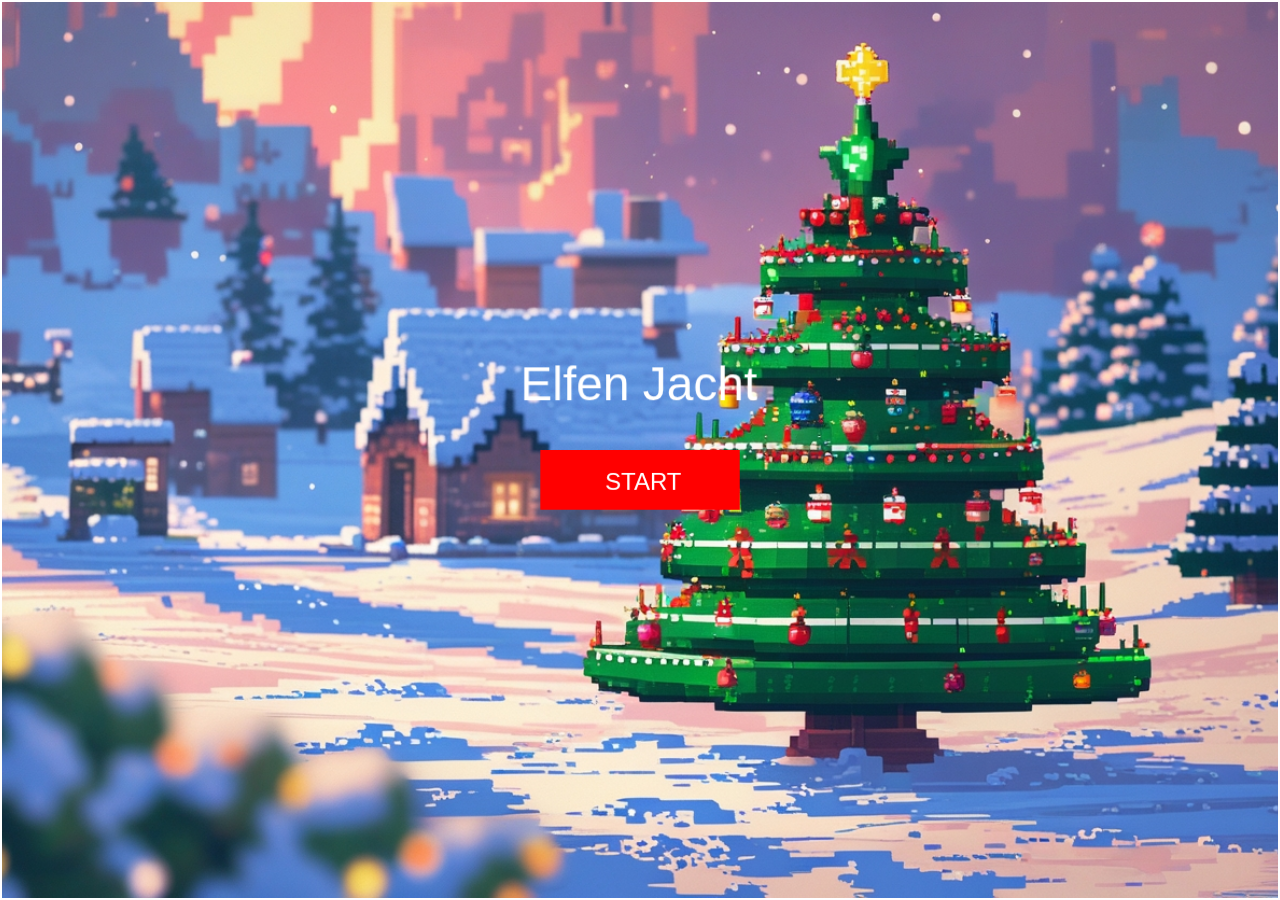
<file: page/index.html>
<!DOCTYPE html>
<html lang="en">
  <head>
    <meta charset="UTF-8" />
    <meta name="viewport" content="width=device-width, initial-scale=1.0" />
    <title>Elf Hunt</title>
    <link rel="stylesheet" href="../css/style.css" />
  </head>
  <body>
    <canvas id="gameCanvas"></canvas>
    <script src="../js/main.js"></script>
  </body>
</html>
</file>
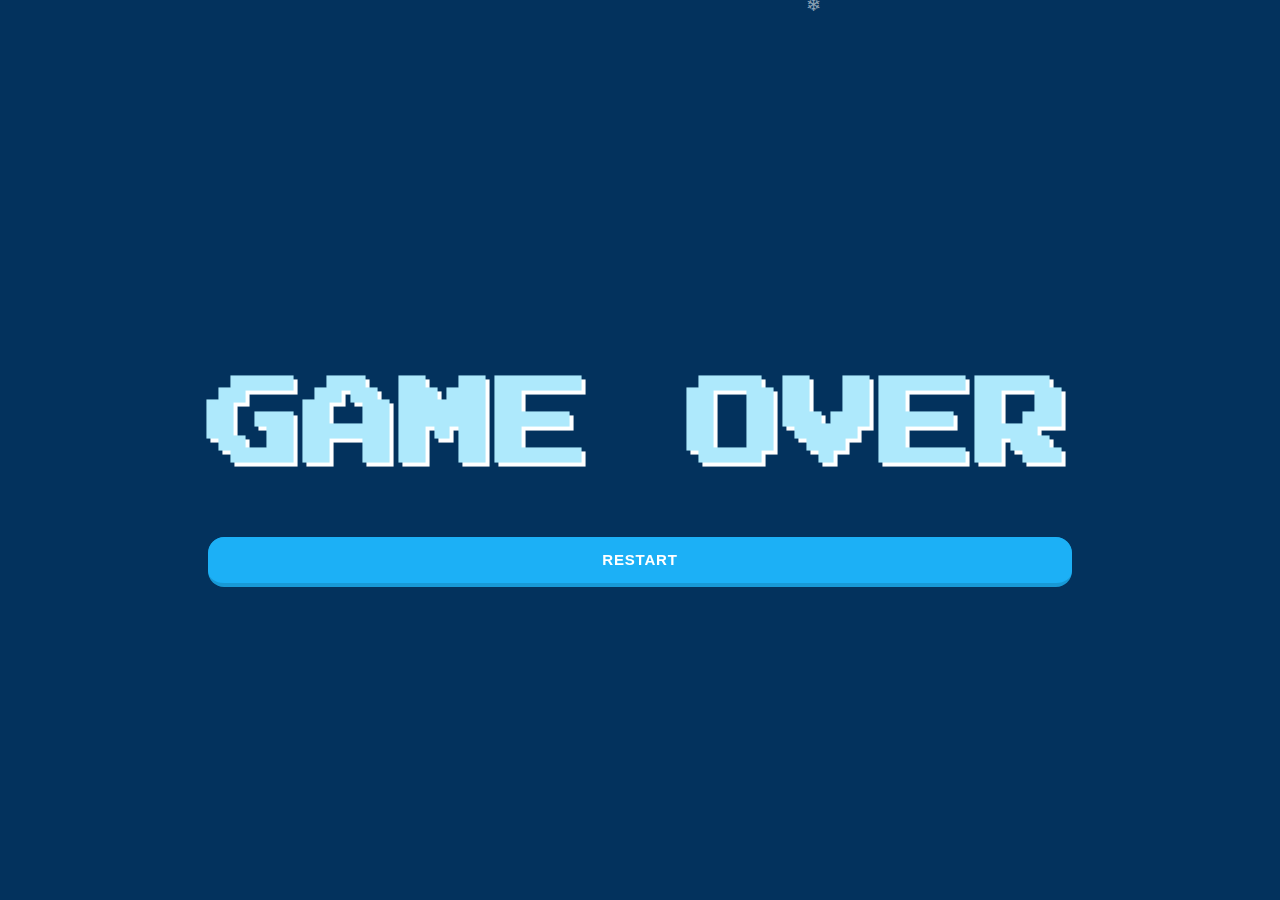
<file: page/game_over.html>
<!DOCTYPE html>
<html lang="nl">
  <head>
    <meta charset="UTF-8" />
    <meta name="viewport" content="width=device-width, initial-scale=1.0" />
    <title>GAME OVER</title>
    <link rel="stylesheet" href="../css/game_over.css" />
  </head>
  <body>
    <div id="game_over">
      <div id="title">
        <h1>GAME OVER</h1>
      </div>
      <div id="button">
        <a href="index.html">
          <button class="restart_button" role="button">Restart</button>
        </a>
      </div>
    </div>

    <div id="snowflakes"></div>
    <script src="../js/snowflakes.js"></script>
  </body>
</html>
</file>
<file: css/style.css>
html,
body {
  margin: 0;
  padding: 0;
  display: flex;
  justify-content: center;
  align-items: center;
  width: 100vw;
  height: 100vh;
  overflow: hidden;
}

* {
  box-sizing: border-box;
}

canvas {
  display: block; /* Zorgt ervoor dat het canvas als een block element wordt weergegeven */
  width: 100%; /* Volledige breedte van het scherm */
  height: 100%; /* Volledige hoogte van het scherm */
  border: 2px solid white;
  background-color: rgba(0, 0, 0, 0.2);
  background: url("../assets/background.jpg") no-repeat center center/cover;
}
</file>
<file: css/game_over.css>
body {
  background-color: #03325d;
  margin: 0;
  height: 100vh;
  display: flex;
  justify-content: center;
  align-items: center;
  overflow: hidden;
}
#title {
  text-align: center;
  color: #aee9fc;
  text-shadow: 4px 4px white;
  font-family: "Christmas", sans-serif;
  font-size: 3em;
  animation: bounce 1.5s ease-in-out infinite;
}

.restart_button {
  appearance: button;
  background-color: #1899d6;
  border: solid transparent;
  border-radius: 16px;
  border-width: 0 0 4px;
  box-sizing: border-box;
  color: #ffffff;
  cursor: pointer;
  display: inline-block;
  font-family: din-round, sans-serif;
  font-size: 15px;
  font-weight: 700;
  letter-spacing: 0.8px;
  line-height: 20px;
  margin: 0;
  outline: none;
  overflow: visible;
  padding: 13px 16px;
  text-align: center;
  text-transform: uppercase;
  touch-action: manipulation;
  transform: translateZ(0);
  transition: filter 0.2s;
  user-select: none;
  -webkit-user-select: none;
  vertical-align: middle;
  white-space: nowrap;
  width: 100%;
}

.restart_button:after {
  background-clip: padding-box;
  background-color: #1cb0f6;
  border: solid transparent;
  border-radius: 16px;
  border-width: 0 0 4px;
  bottom: -4px;
  content: "";
  left: 0;
  position: absolute;
  right: 0;
  top: 0;
  z-index: -1;
}

.restart_button,
.restart_button:focus {
  user-select: auto;
}

.restart_button:hover:not(:disabled) {
  filter: brightness(1.1);
  -webkit-filter: brightness(1.1);
}

.restart_button:disabled {
  cursor: auto;
}

.restart_button:active {
  border-width: 4px 0 0;
  background: none;
}

.snowflake {
  position: absolute;
  top: -10px;
  color: #ffffff;
  font-size: 1rem;
  animation-name: fall;
  animation-timing-function: linear;
  animation-iteration-count: infinite;
}

@keyframes bounce {
  0% {
    transform: translateY(0);
  }
  20% {
    transform: translateY(-30px);
  }
  50% {
    transform: translateY(0);
  }
  70% {
    transform: translateY(-15px);
  }
  100% {
    transform: translateY(0);
  }
}

@keyframes fall {
  0% {
    transform: translateY(-10px);
    opacity: 1;
  }
  100% {
    transform: translateY(100vh);
    opacity: 0.5;
  }
}

@font-face {
  font-family: "Christmas";
  src: url("../assets/fonts/PressStart2P-vaV7.ttf") format("truetype");
}
</file>
